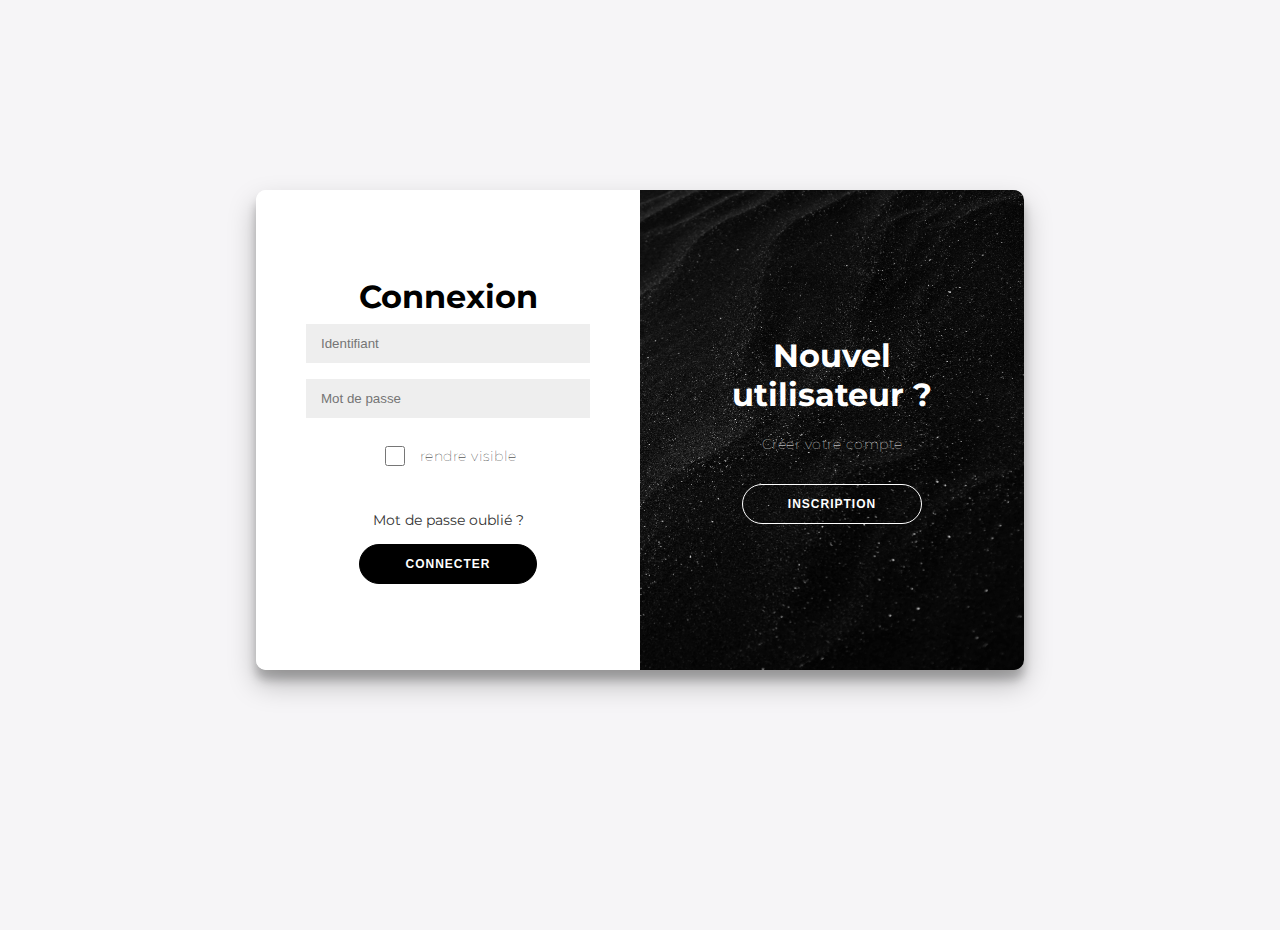
<file: assets/Pages/index.html>
<!DOCTYPE html>
<html lang="en">
<head>
    <meta charset="UTF-8">
    <meta http-equiv="X-UA-Compatible" content="IE=edge">
    <meta name="viewport" content="width=device-width, initial-scale=1.0">
    <link rel="stylesheet" href="/assets/CSS/connexion.css">
</head>
<body>
    <div class="container" id="container">
        <div class="form-container sign-up-container">
            <form action="#">
                <h1>Inscription</h1>
                <input type="text" placeholder="Nom">
                <input type="email" placeholder="Email">
                <input type="password" placeholder="Mot de passe">
                <span class="mdp">
                    <input type="checkbox" onclick="passwordVisible()" style="height: 20px;"><p class="show_mdp">rendre visible</p> 
                </span>
                <button>Valider</button>
            </form>
        </div>
        <div class="form-container sign-in-container">
            <form action="#">
                <h1>Connexion</h1>
                <input type="text" id="login" placeholder="Identifiant" required>
                <input  type="password" id="password" placeholder="Mot de passe" required>
                    <span class="mdp">
                        <input type="checkbox" onclick="passwordVisible()" style="height: 20px;"><p class="show_mdp">rendre visible</p> 
                    </span>
                <a href="#">Mot de passe oublié ?</a>
                <button onclick="valid()">Connecter</button>
            </form>
        </div>
        <div class="overlay-container">
            <div class="overlay">
                <div class="overlay-panel overlay-left">
                    <h1>Se connecter</h1>
                    <p>Entrez votre identifiant <br/> et votre mot de passe</p>
                    <button class="ghost" id="signIn">Se connecter</button>
                </div>
                <div class="overlay-panel overlay-right">
                    <h1>Nouvel <br> utilisateur ?</h1>
                    <p>Créer votre compte</p>
                    <button class="ghost" id="signUp">Inscription</button>
                </div>
            </div>
        </div>
    </div>
    <script src="/assets/JS/connexion.js"></script>
</body>
</html>
</file>
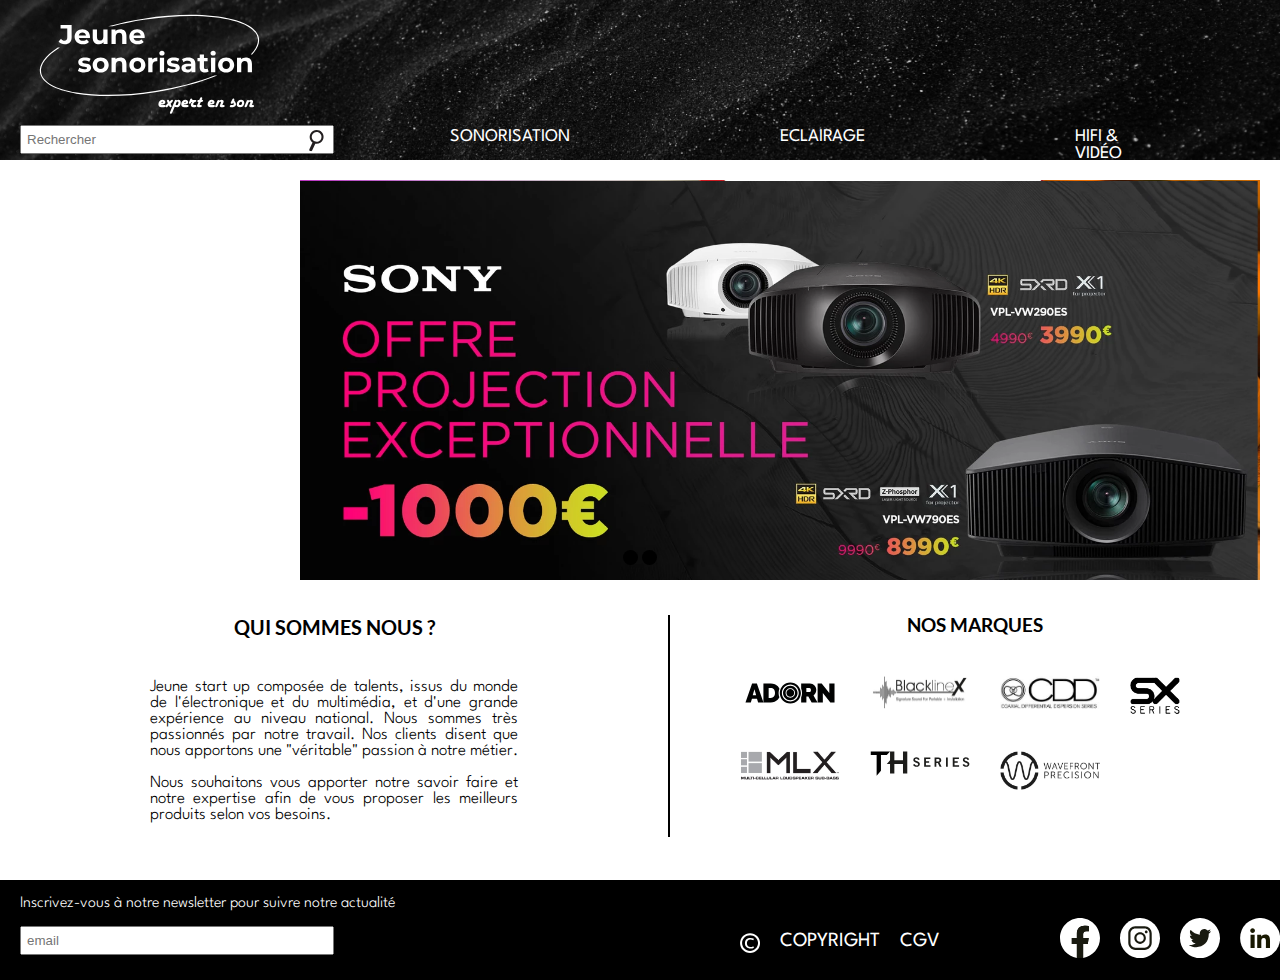
<file: assets/Pages/accueil.html>
<!DOCTYPE html>
<html lang="en">
<head>
    <meta charset="UTF-8">
    <meta http-equiv="X-UA-Compatible" content="IE=edge">
    <meta name="viewport" content="width=device-width, initial-scale=1.0">
    <link rel="stylesheet" href="/assets/CSS/style.css">
    <title>Document</title>
</head>
<body>
    <header>
        <a href="./accueil.html"><img class="logo" src="/assets/IMG/Logos/Logo_blanc.svg" alt="logo"></a> 
            <ul class="icons">
                <li><a href="/assets/Pages/index.html"><img src="/assets/IMG/Icons/Customer_white.svg" alt="customer" width="40px"><p>Déconnexion</p></a></li>
                <li><img src="/assets/IMG/Icons/Buy_white.svg" alt="buy" width="40px"><p>Panier</p></li>
            </ul>
    </header>
        <nav>
            <input type="text" name="search" id="search" placeholder="Rechercher">
                <img src="/assets/IMG/Icons/search.svg" alt="search_logo" width="30px">
                    <ul class="navbar">
                        <li><a href="/assets/Pages/sonorisation.html">Sonorisation</a></li>
                        <li><a href="/assets/Pages/eclairage.html">Eclairage</a> </li>
                        <li><a href="/assets/Pages/HifiVideo.html">Hifi & Vidéo</a></li>
                        <li><a href="">Contact</a></li>
                    </ul>
        </nav>
        <div class="slider_container">
            <div class="slider">
                <img src="/assets/IMG/Sliders/Slider1.jpg" alt="logo">
                <img class="test" src="/assets/IMG/Sliders/Slider2.png" alt="logo">
            </div>
            <div class="button_select">
                <div class="bullet" onclick="sliderChoice(1)"></div>
                <div class="bullet" onclick="sliderChoice(2)"></div>
            </div>
            <div class="contenu">
                <div class="presentation">
                    <h3>Qui sommes nous ?</h3>
                        <p>Jeune start up composée de talents, issus du monde de l'électronique et du multimédia,
                            et d'une grande expérience au niveau national. Nous sommes très passionnés par notre travail.
                            Nos clients disent que nous apportons une "véritable" passion à notre métier.<br><br>
                            Nous souhaitons vous apporter notre savoir faire et notre expertise afin de vous proposer 
                            les meilleurs produits selon vos besoins.
                        </p>
                </div>
                <div class="separation"></div>
                <div class="marques">
                    <h3>Nos marques</h3>
                        <ul>
                            <li><img src="/assets/IMG/Brands/adorn-logo-black.svg" alt="adorn_logo" width="100px"></li>
                            <li><img src="/assets/IMG/Brands/blacklineX-logo.jpg" alt="blacklineX_logo" width="100px"></li>
                            <li><img src="/assets/IMG/Brands/cdd-logo.jpg" alt="cdd_logo" width="100px"></li>
                            <li><img src="/assets/IMG/Brands/SX_Series_logo.png" alt="SX-series_logo" width="50px"></li>
                            <li><img src="/assets/IMG/Brands/MLX_logo.png" alt="MLX_logo" width="100px"></li>
                            <li><img src="/assets/IMG/Brands/th-series-logo.svg" alt="TH_series_logo" width="100px"></li>
                            <li><img src="/assets/IMG/Brands/Wavefront_Precision_logo.png" alt="Wavefront_Precision_logo" width="100px"></li>
                        </ul>
                </div>
            </div>
        </div>
        <footer>
            <div>
                <p class="newsletter">Inscrivez-vous à notre newsletter pour suivre notre actualité</p>
                    <input type="text" name="search" id="search" placeholder="email">
            </div>
            <div class="conditions">
                <img class="icon_copyright" src="/assets/IMG/Icons/copyright.svg" alt="copyright_logo" width="20px">
                    <ul>
                        <li>copyright</li>
                        <li>CGV</li>
                    </ul>
            </div>
            <div class="footer_icons">
                <ul>
                    <li><img src="/assets/IMG/Icons/Facebook.svg" alt="facebook" width="40px"></li>
                    <li><img src="/assets/IMG/Icons/Instagram.svg" alt="instagram" width="40px"></li>
                    <li><img src="/assets/IMG/Icons/Twitter.svg" alt="twitter" width="40px"></li>
                    <li><img src="/assets/IMG/Icons/LinkedIn.svg" alt="linkedin" width="40px"></li>
                </ul>
            </div>
        </footer>
        <script src="/assets/JS/script.js"></script>
</body>
</html>
</file>
<file: assets/CSS/connexion.css>
@import url("https://fonts.googleapis.com/css?family=Montserrat:400,800");

* {
  box-sizing: border-box;
}

body {
  background: #f6f5f7;
  display: flex;
  justify-content: center;
  align-items: center;
  flex-direction: column;
  font-family: "Montserrat", sans-serif;
  height: 100vh;
  margin: -20px 0 50px;
}

h1 {
  font-weight: bold;
  margin: 0;
}

h2 {
  text-align: center;
}

p {
  font-size: 14px;
  font-weight: 100;
  line-height: 20px;
  letter-spacing: 0.5px;
  margin: 20px 0 30px;
}

span {
  font-size: 12px;
}

a {
  color: #333;
  font-size: 14px;
  text-decoration: none;
  margin: 15px 0;
}

button {
  border-radius: 20px;
  border: 1px solid black;
  background-color: black;
  color: #ffffff;
  font-size: 12px;
  font-weight: bold;
  padding: 12px 45px;
  letter-spacing: 1px;
  text-transform: uppercase;
  transition: transform 80ms ease-in;
}

button:active {
  transform: scale(0.95);
}

button:focus {
  outline: none;
}

button.ghost {
  background-color: transparent;
  border-color: #ffffff;
}

form {
  background-color: #ffffff;
  display: flex;
  align-items: center;
  justify-content: center;
  flex-direction: column;
  padding: 0 50px;
  height: 100%;
  text-align: center;
}

input {
  background-color: #eee;
  border: none;
  padding: 12px 15px;
  margin: 8px 0;
  width: 100%;
}

.mdp {
  display: flex;
}

.mdp input {
  margin-top: 20px;
  margin-right: 10px;
  width: 30px;
}

.container {
  background-color: #fff;
  border-radius: 10px;
  box-shadow: 0 14px 28px rgba(0, 0, 0, 0.25), 0 10px 10px rgba(0, 0, 0, 0.22);
  position: relative;
  overflow: hidden;
  width: 768px;
  max-width: 100%;
  min-height: 480px;
}

.form-container {
  position: absolute;
  top: 0;
  height: 100%;
  transition: all 0.6s ease-in-out;
}

.sign-in-container {
  left: 0;
  width: 50%;
  z-index: 2;
}

.container.right-panel-active .sign-in-container {
  transform: translateX(100%);
}

.sign-up-container {
  left: 0;
  width: 50%;
  opacity: 0;
  z-index: 1;
}

.container.right-panel-active .sign-up-container {
  transform: translateX(100%);
  opacity: 1;
  z-index: 5;
  animation: show 0.6s;
}

@keyframes show {
  0%,
  49.99% {
    opacity: 0;
    z-index: 1;
  }

  50%,
  100% {
    opacity: 1;
    z-index: 5;
  }
}

.overlay-container {
  position: absolute;
  top: 0;
  left: 50%;
  width: 50%;
  height: 100%;
  overflow: hidden;
  transition: transform 0.6s ease-in-out;
  z-index: 100;
}

.container.right-panel-active .overlay-container {
  transform: translateX(-100%);
}

.overlay {
  background-image: url(/assets/IMG/adrien-olichon-RCAhiGJsUUE-unsplash.jpg);
  background-repeat: no-repeat;
  background-size: cover;
  background-position: 0 0;
  color: #ffffff;
  position: relative;
  left: -100%;
  height: 100%;
  width: 200%;
  transform: translateX(0);
  transition: transform 0.6s ease-in-out;
}

.container.right-panel-active .overlay {
  transform: translateX(50%);
}

.overlay-panel {
  position: absolute;
  display: flex;
  align-items: center;
  justify-content: center;
  flex-direction: column;
  padding: 0 40px;
  text-align: center;
  top: 0;
  height: 100%;
  width: 50%;
  transform: translateX(0);
  transition: transform 0.6s ease-in-out;
}

.overlay-left {
  transform: translateX(-20%);
}

.container.right-panel-active .overlay-left {
  transform: translateX(0);
}

.overlay-right {
  right: 0;
  transform: translateX(0);
}

.container.right-panel-active .overlay-right {
  transform: translateX(20%);
}

.social-container {
  margin: 20px 0;
}

.social-container a {
  border: 1px solid #dddddd;
  border-radius: 50%;
  display: inline-flex;
  justify-content: center;
  align-items: center;
  margin: 0 5px;
  height: 40px;
  width: 40px;
}
</file>
<file: assets/CSS/style.css>
@font-face {
  font-family: "font_1";
  src: url(/assets/Fonts/League_Spartan/LeagueSpartan-Regular.ttf);
}
@font-face {
  font-family: "font_h3";
  src: url(/assets/Fonts/Lato/Lato-Bold.ttf);
}

@font-face {
  font-family: "font_2";
  src: url(/assets/Fonts/League_Spartan/LeagueSpartan-Light.ttf);
}

body {
  margin: auto;
  padding: auto;
}

/* HEADER */

header {
  display: flex;
  background-image: url(/assets/IMG/adrien-olichon-RCAhiGJsUUE-unsplash.jpg);
  background-size: cover;
  background-position: center;
  height: 160px;
}

header a {
  text-decoration: none;
}

header p {
  margin-top: 5px;
  color: white;
}

.logo {
  height: 120px;
  margin-left: 30px;
}

.icons {
  display: flex;
  list-style-type: none;
  margin-left: 920px;
}

.icons li {
  display: block;
  margin-left: 50px;
  text-align: center;
}

nav {
  display: flex;
}

input {
  position: absolute;
  margin-left: 20px;
  margin-top: -35px;
  padding: 5px;
  width: 300px;
}

nav img {
  position: absolute;
  margin-top: -35px;
  margin-left: 300px;
}

.navbar {
  display: flex;
  list-style-type: none;
  margin-left: 200px;
  margin-top: -32px;
  font-family: "font_1", sans-serif;
  text-transform: uppercase;
  font-size: 18px;
}

.navbar li {
  margin-left: 210px;
}

.navbar a {
  position: relative;
  display: block;
  text-decoration: none;
  color: white;
}

.navbar a:hover {
  /* color: cyan; */
  left: 0;
  width: 100%;
  transform: scaleX(1);
  transform-origin: left;
  transition: transform 0.5s;
  /* text-decoration: underline; */
}

.navbar a::after {
  position: absolute;
  content: "";
  top: 100%;
  left: 0;
  width: 100%;
  height: 3px;
  background: white;
  transform: scaleX(0);
  transform-origin: right;
  transition: transform 0.5s;
}

.navbar a:hover::after {
  transform: scaleX(1);
  transform-origin: left;
}

/* CONTENT */

.slider_container {
  background-color: white;
  height: 700px;
  width: auto;
}

.slider {
  display: flex;
}

.slider img {
  /* display: flex; */
  position: absolute;
  margin-left: 300px;
  margin-right: 300px;
  /* margin: 0 auto; */
  height: 400px;
  max-width: 100%;
  -webkit-transition: opacity 1s ease-in-out;
  -moz-transition: opacity 1s ease-in-out;
  -o-transition: opacity 1s ease-in-out;
  transition: opacity 1s ease-in-out;
}

.slider img.test {
  animation-name: carousel;
  animation-timing-function: ease-in-out;
  animation-iteration-count: infinite;
  animation-duration: 10s;
  animation-direction: alternate;
}

.button_select {
  display: flex;
  align-items: center;
  justify-content: center;
}

.bullet {
  /* display: flex; */
  margin: 0 2px;
  margin-top: 370px;
  position: relative;
  cursor: pointer;
  height: 15px;
  width: 15px;
  border-radius: 50%;
  background-color: black;
  transition: 0.5s;
}

.contenu {
  /* position: relative; */
  display: flex;
  margin: 0 auto;
  margin-top: 30px;
  /* margin-left: 50px; */
}

.presentation {
  margin: 0 150px 0 150px;
  text-align: justify;
  font-size: 17px;
}

.separation {
  border: 1px solid black;
  margin-top: 20px;
  height: 220px;
}

.marques ul {
  display: grid;
  grid-template-columns: 1fr 1fr 1fr 1fr;
  margin-top: -30px;
  margin-right: 100px;
}

.marques ul li {
  margin-top: 30px;
  margin-left: 30px;
  list-style-type: none;
  /* align-items: center; */
}

h3 {
  margin-bottom: 40px;
  font-family: "font_h3", serif;
  text-transform: uppercase;
  text-align: center;
}

p {
  font-family: "font_2", Courier, monospace;
}

/* FOOTER */

footer {
  display: flex;
  background-color: black;
  background-size: cover;
  background-position: bottom;
  height: 100px;
  width: auto;
}

.newsletter {
  color: white;
  /* margin-top: -5px; */
  margin-bottom: 50px;
  margin-left: 20px;
  width: 600px;
}

.conditions {
  display: flex;
  color: white;
  /* margin-left: 20px; */
  width: 500px;
}

.conditions ul {
  font-family: "font_1", sans-serif;
  text-transform: uppercase;
  font-size: 20px;
  margin-left: -40px;
  /* align-items: center; */
  /* justify-content: center; */
  list-style-type: none;
}

.icon_copyright {
  margin-top: 26px;
  margin-left: 120px;
  /* margin-right: 10px; */
}

footer ul {
  display: flex;
}

footer ul li {
  margin-top: 32px;
  margin-left: 20px;
}

footer img {
  margin-top: -10px;
}

@keyframes carousel {
  0% {
    opacity: 1;
  }
  45% {
    opacity: 1;
  }
  55% {
    opacity: 0;
  }
  100% {
    opacity: 0;
  }
}

@media all and (max-width: 990px) {
  .slider img {
    /* display: flex; */
    height: auto;
    margin: 0 auto;
  }

  /* .bullet {
    margin-top: auto;
  } */

  .contenu div {
    display: flex;
    /* height: auto; */
    margin: 0 auto;
  }

  /* h3 {
    display: flex;
  } */

  .presentation {
    display: flex;
    /* height: auto; */
    /* margin-left: auto; */
    /* margin-right: auto; */
    /* margin-bottom: auto; */
    margin: 0 auto;
    /* width: 50%; */
  }

  .separation {
    margin: 0 auto;
    margin-left: 20px;
    margin-right: -20px;
    /* vertical-align: bottom; */
  }

  .marques {
    margin: 0 auto;
    width: 50%;
  }

  .marques ul {
    display: grid;
    grid-template-columns: 1fr 1fr;
    /* margin: 0 auto; */
  }

  footer {
    display: block;
    /* margin: 0 auto; */
  }

  footer div {
    width: 10%;
  }

  .footer_icons {
    /* position: relative; */
    margin: 0 auto;
    width: 50%;
  }

  /* .newsletter {

  } */
}
</file>
